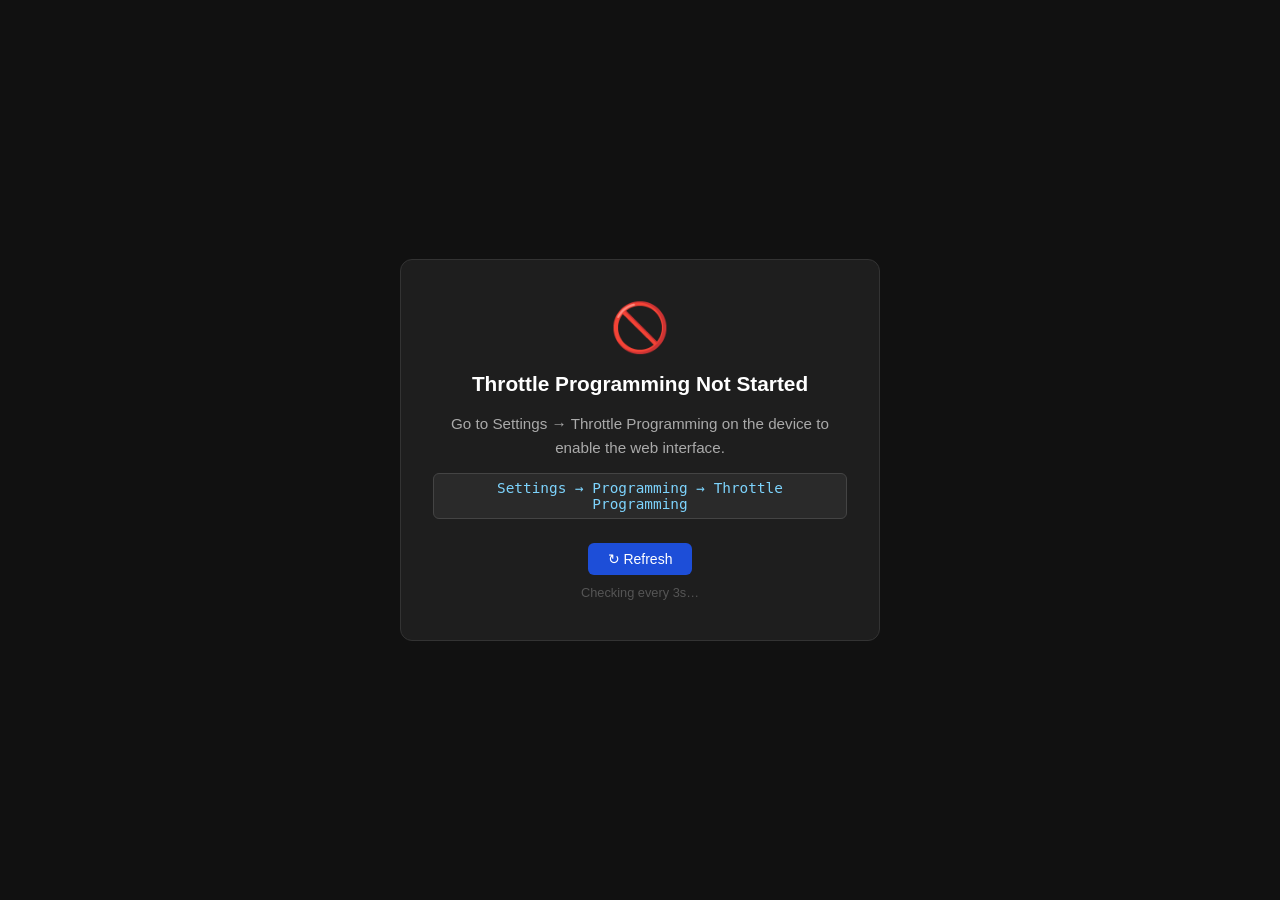
<file: data/www/not_programming.html>
<!doctype html>
<html lang="en">
  <head>
    <meta charset="utf-8" />
    <meta name="viewport" content="width=device-width, initial-scale=1" />
    <title>DCC-EX-CYD – Throttle Programming</title>
    <style>
      *, *::before, *::after { box-sizing: border-box; margin: 0; padding: 0; }
      body {
        min-height: 100vh;
        display: flex;
        align-items: center;
        justify-content: center;
        background: #111;
        color: #f0f0f0;
        font-family: -apple-system, BlinkMacSystemFont, "Segoe UI", sans-serif;
        padding: 1.5rem;
        text-align: center;
      }
      .card {
        max-width: 480px;
        width: 100%;
        background: #1e1e1e;
        border: 1px solid #333;
        border-radius: 12px;
        padding: 2.5rem 2rem;
      }
      .icon {
        font-size: 3rem;
        margin-bottom: 1rem;
      }
      h1 {
        font-size: 1.3rem;
        font-weight: 600;
        margin-bottom: 1rem;
        color: #fff;
      }
      p {
        font-size: 0.95rem;
        color: #aaa;
        line-height: 1.6;
      }
      .path {
        display: inline-block;
        margin-top: 0.75rem;
        background: #2a2a2a;
        border: 1px solid #444;
        border-radius: 6px;
        padding: 0.4rem 0.8rem;
        font-family: monospace;
        font-size: 0.9rem;
        color: #7dd3fc;
      }
      .refresh {
        display: inline-block;
        margin-top: 1.5rem;
        padding: 0.5rem 1.25rem;
        border-radius: 6px;
        background: #1d4ed8;
        color: #fff;
        font-size: 0.875rem;
        text-decoration: none;
        cursor: pointer;
        border: none;
      }
      .refresh:hover { background: #1e40af; }
      .status {
        display: block;
        margin-top: 0.6rem;
        font-size: 0.8rem;
        color: #555;
        text-align: center;
      }
    </style>
  </head>
  <body>
    <div class="card">
      <div class="icon">&#128683;</div>
      <h1>Throttle Programming Not Started</h1>
      <p>
        Go to Settings &rarr; Throttle Programming on the device to enable the
        web interface.
      </p>
      <div class="path">Settings &rarr; Programming &rarr; Throttle Programming</div>
      <br />
      <button class="refresh" onclick="window.location.href='/'">
        &#8635; Refresh
      </button>
      <div class="status" id="status">Checking every 3s&hellip;</div>
    </div>
    <script>
      (function () {
        var redirecting = false;

        function goApp() {
          if (redirecting) return;
          redirecting = true;
          clearInterval(pollId);
          window.location.href = '/';
        }

        var pollId = setInterval(function () {
          fetch('/throttle-programming', { method: 'HEAD', cache: 'no-store' })
            .then(function (r) { if (r.status === 200) goApp(); })
            .catch(function () { /* device unreachable, keep trying */ });
        }, 3000);
      })();
    </script>
  </body>
</html>
</file>
